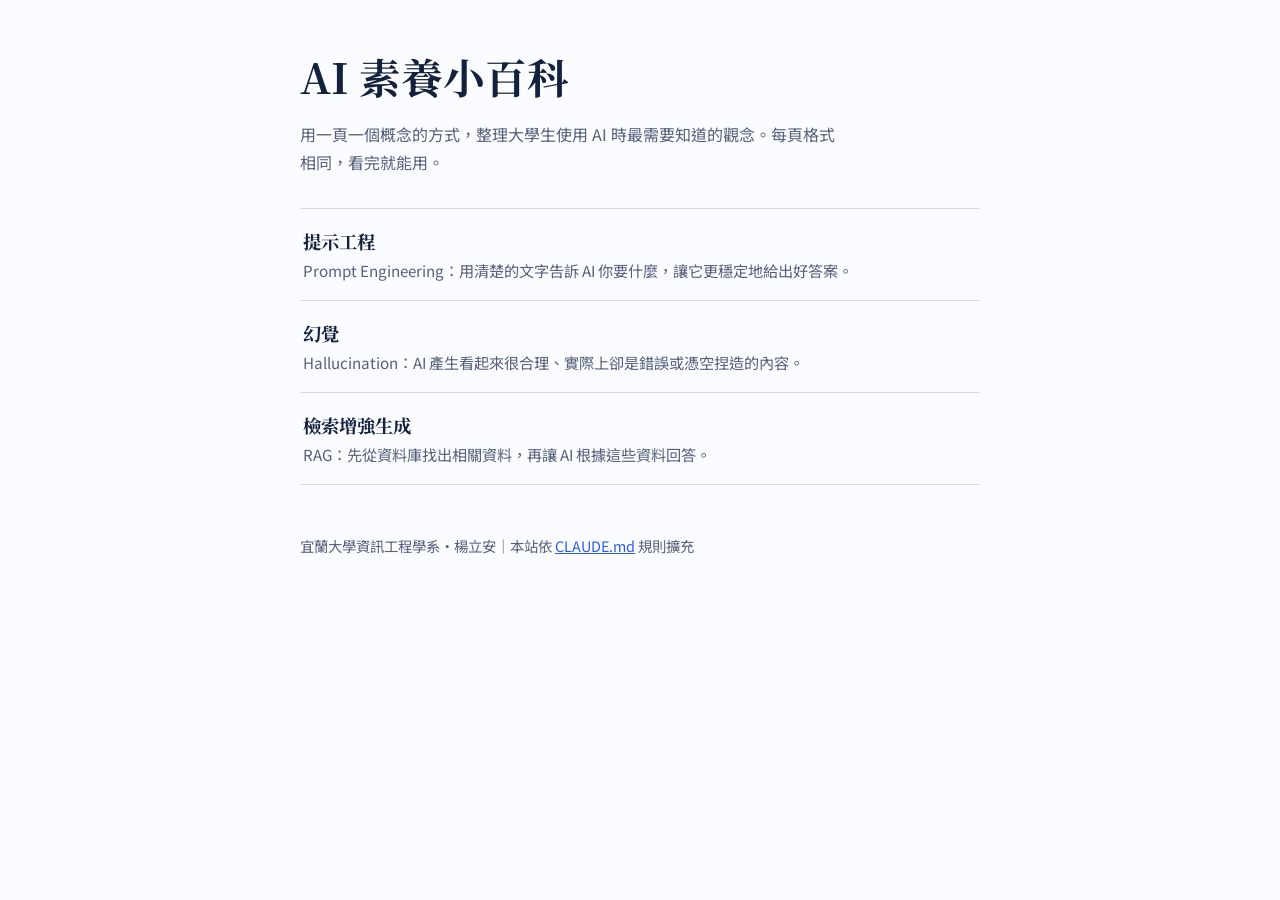
<file: index.html>
<!DOCTYPE html>
<html lang="zh-Hant"><head><meta charset="utf-8"><meta name="viewport" content="width=device-width,initial-scale=1">
<title>AI 素養小百科</title><link rel="preconnect" href="https://fonts.googleapis.com"><link rel="stylesheet" href="https://fonts.googleapis.com/css2?family=Noto+Sans+TC:wght@400;600&family=Noto+Serif+TC:wght@600&display=swap"><link rel="stylesheet" href="assets/style.css"></head>
<body><main>
<header class="hero"><h1>AI 素養小百科</h1>
<p>用一頁一個概念的方式，整理大學生使用 AI 時最需要知道的觀念。每頁格式相同，看完就能用。</p></header>
<ul class="index"><li><a href="pages/prompt-engineering.html"><strong>提示工程</strong><span>Prompt Engineering：用清楚的文字告訴 AI 你要什麼，讓它更穩定地給出好答案。</span></a></li><li><a href="pages/hallucination.html"><strong>幻覺</strong><span>Hallucination：AI 產生看起來很合理、實際上卻是錯誤或憑空捏造的內容。</span></a></li><li><a href="pages/rag.html"><strong>檢索增強生成</strong><span>RAG：先從資料庫找出相關資料，再讓 AI 根據這些資料回答。</span></a></li></ul>
<footer>宜蘭大學資訊工程學系・楊立安｜本站依 <a href="CLAUDE.md">CLAUDE.md</a> 規則擴充</footer>
</main></body></html>
</file>
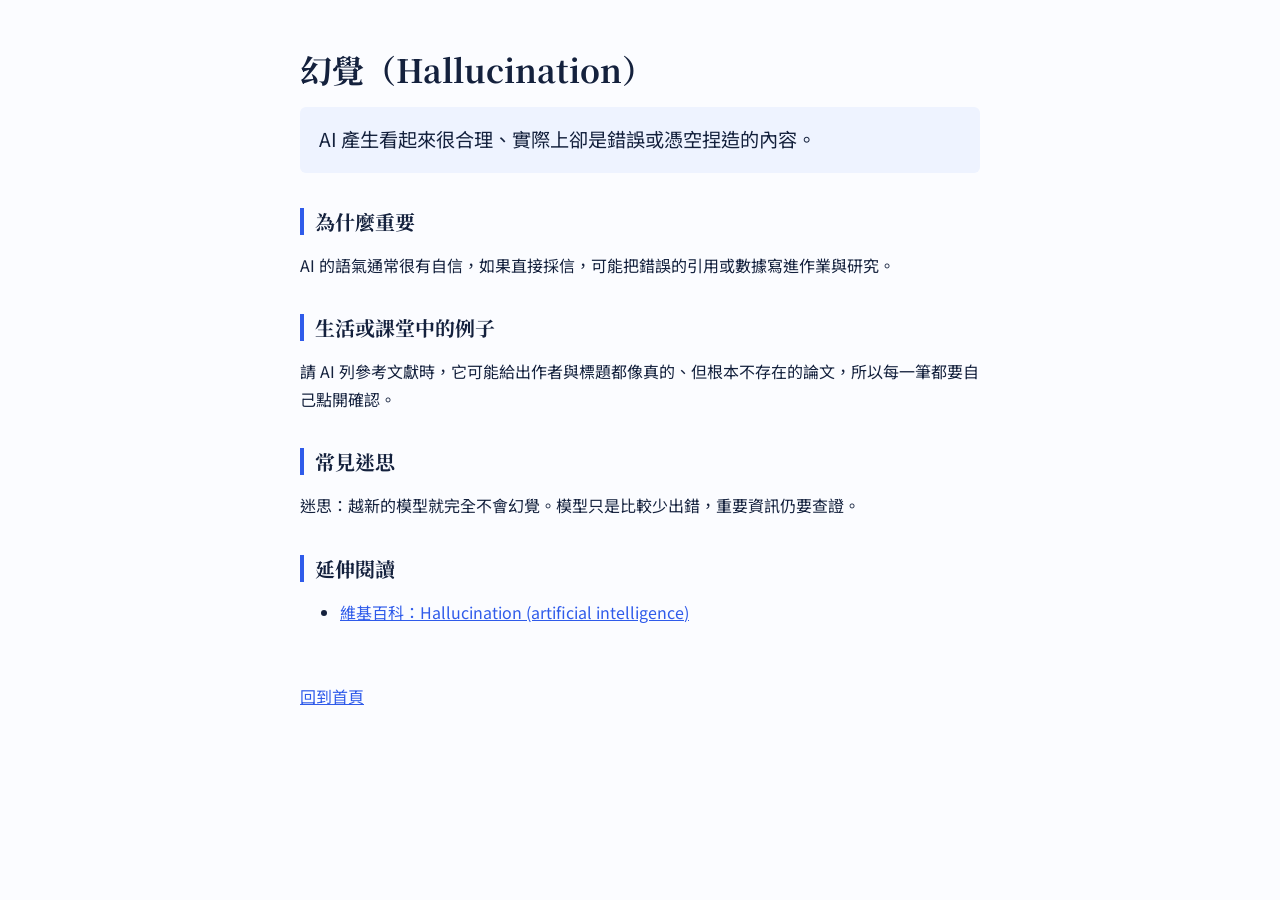
<file: hallucination.html>
<!DOCTYPE html>
<html lang="zh-Hant"><head><meta charset="utf-8"><meta name="viewport" content="width=device-width,initial-scale=1">
<title>幻覺｜AI 素養小百科</title><link rel="preconnect" href="https://fonts.googleapis.com"><link rel="stylesheet" href="https://fonts.googleapis.com/css2?family=Noto+Sans+TC:wght@400;600&family=Noto+Serif+TC:wght@600&display=swap"><link rel="stylesheet" href="../assets/style.css"></head>
<body><main>
<h1>幻覺（Hallucination）</h1>
<p class="definition">AI 產生看起來很合理、實際上卻是錯誤或憑空捏造的內容。</p>
<h2>為什麼重要</h2><p>AI 的語氣通常很有自信，如果直接採信，可能把錯誤的引用或數據寫進作業與研究。</p>
<h2>生活或課堂中的例子</h2><p>請 AI 列參考文獻時，它可能給出作者與標題都像真的、但根本不存在的論文，所以每一筆都要自己點開確認。</p>
<h2>常見迷思</h2><p>迷思：越新的模型就完全不會幻覺。模型只是比較少出錯，重要資訊仍要查證。</p>
<h2>延伸閱讀</h2><ul><li><a href="https://en.wikipedia.org/wiki/Hallucination_(artificial_intelligence)" target="_blank" rel="noopener">維基百科：Hallucination (artificial intelligence)</a></li></ul>
<a class="back" href="../index.html">回到首頁</a>
</main></body></html>
</file>
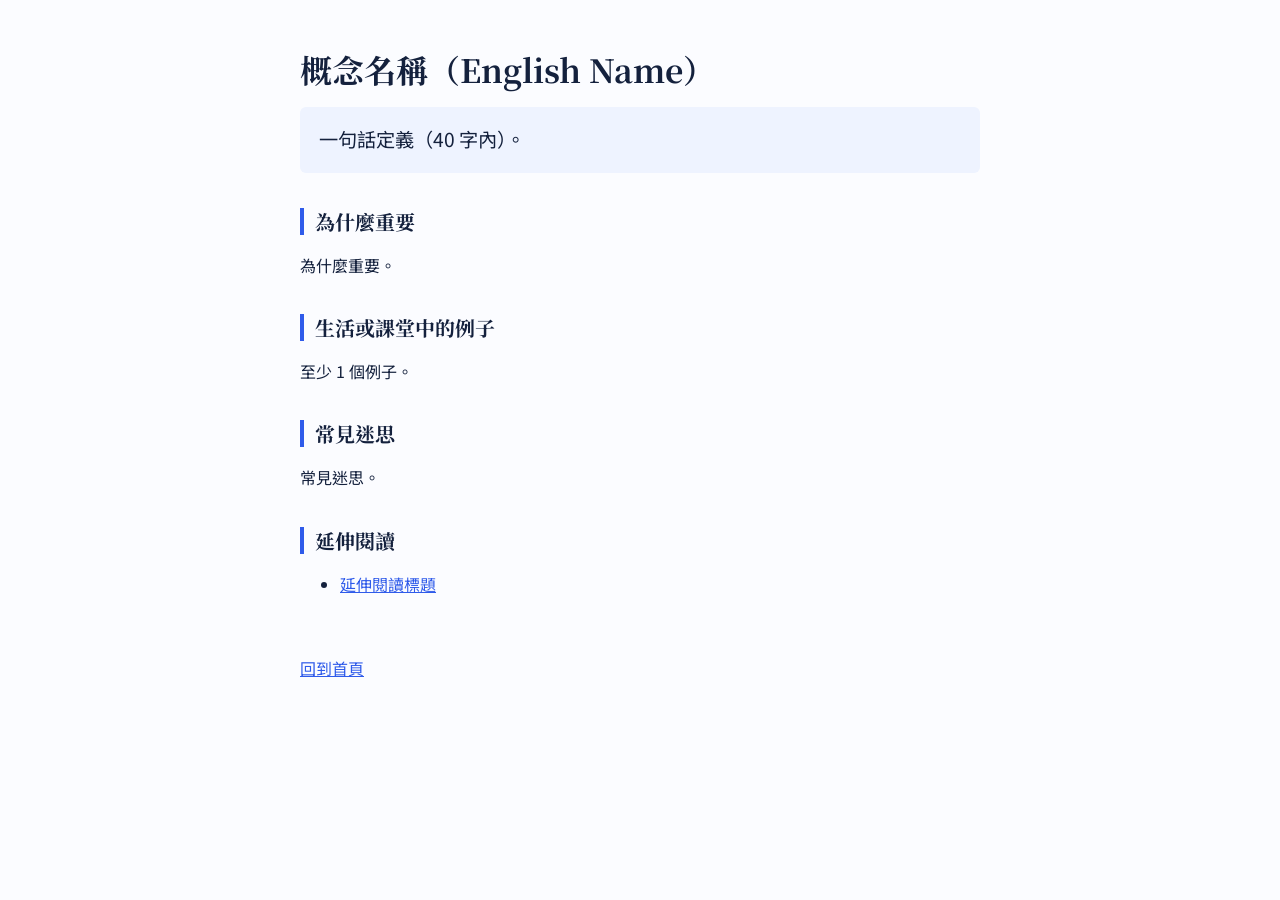
<file: page-template.html>
<!DOCTYPE html>
<html lang="zh-Hant"><head><meta charset="utf-8"><meta name="viewport" content="width=device-width,initial-scale=1">
<title>概念名稱｜AI 素養小百科</title><link rel="preconnect" href="https://fonts.googleapis.com"><link rel="stylesheet" href="https://fonts.googleapis.com/css2?family=Noto+Sans+TC:wght@400;600&family=Noto+Serif+TC:wght@600&display=swap"><link rel="stylesheet" href="../assets/style.css"></head>
<body><main>
<h1>概念名稱（English Name）</h1>
<p class="definition">一句話定義（40 字內）。</p>
<h2>為什麼重要</h2><p>為什麼重要。</p>
<h2>生活或課堂中的例子</h2><p>至少 1 個例子。</p>
<h2>常見迷思</h2><p>常見迷思。</p>
<h2>延伸閱讀</h2><ul><li><a href="https://example.com" target="_blank" rel="noopener">延伸閱讀標題</a></li></ul>
<a class="back" href="../index.html">回到首頁</a>
</main></body></html>
</file>
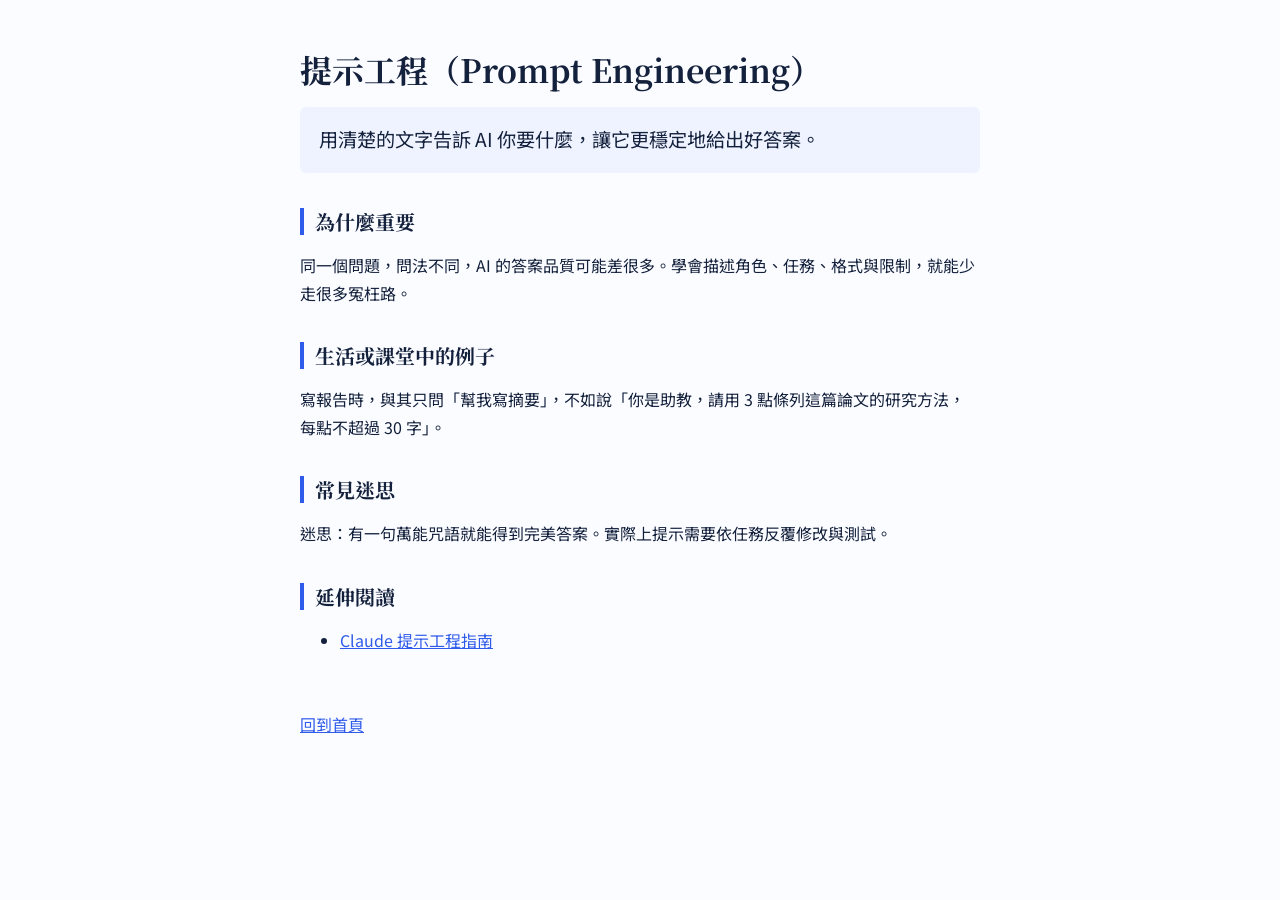
<file: prompt-engineering.html>
<!DOCTYPE html>
<html lang="zh-Hant"><head><meta charset="utf-8"><meta name="viewport" content="width=device-width,initial-scale=1">
<title>提示工程｜AI 素養小百科</title><link rel="preconnect" href="https://fonts.googleapis.com"><link rel="stylesheet" href="https://fonts.googleapis.com/css2?family=Noto+Sans+TC:wght@400;600&family=Noto+Serif+TC:wght@600&display=swap"><link rel="stylesheet" href="../assets/style.css"></head>
<body><main>
<h1>提示工程（Prompt Engineering）</h1>
<p class="definition">用清楚的文字告訴 AI 你要什麼，讓它更穩定地給出好答案。</p>
<h2>為什麼重要</h2><p>同一個問題，問法不同，AI 的答案品質可能差很多。學會描述角色、任務、格式與限制，就能少走很多冤枉路。</p>
<h2>生活或課堂中的例子</h2><p>寫報告時，與其只問「幫我寫摘要」，不如說「你是助教，請用 3 點條列這篇論文的研究方法，每點不超過 30 字」。</p>
<h2>常見迷思</h2><p>迷思：有一句萬能咒語就能得到完美答案。實際上提示需要依任務反覆修改與測試。</p>
<h2>延伸閱讀</h2><ul><li><a href="https://docs.claude.com/en/docs/build-with-claude/prompt-engineering/overview" target="_blank" rel="noopener">Claude 提示工程指南</a></li></ul>
<a class="back" href="../index.html">回到首頁</a>
</main></body></html>
</file>
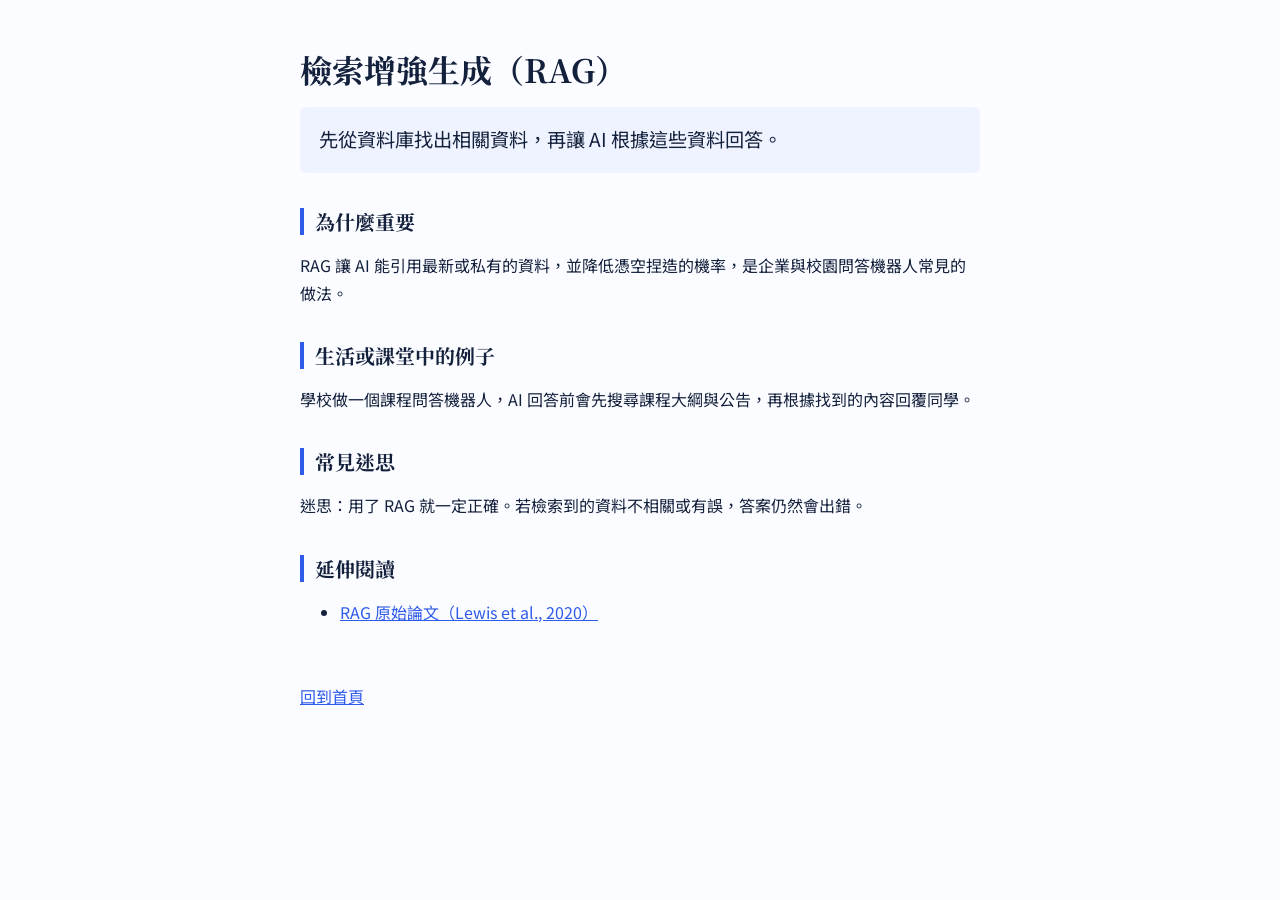
<file: rag.html>
<!DOCTYPE html>
<html lang="zh-Hant"><head><meta charset="utf-8"><meta name="viewport" content="width=device-width,initial-scale=1">
<title>檢索增強生成｜AI 素養小百科</title><link rel="preconnect" href="https://fonts.googleapis.com"><link rel="stylesheet" href="https://fonts.googleapis.com/css2?family=Noto+Sans+TC:wght@400;600&family=Noto+Serif+TC:wght@600&display=swap"><link rel="stylesheet" href="../assets/style.css"></head>
<body><main>
<h1>檢索增強生成（RAG）</h1>
<p class="definition">先從資料庫找出相關資料，再讓 AI 根據這些資料回答。</p>
<h2>為什麼重要</h2><p>RAG 讓 AI 能引用最新或私有的資料，並降低憑空捏造的機率，是企業與校園問答機器人常見的做法。</p>
<h2>生活或課堂中的例子</h2><p>學校做一個課程問答機器人，AI 回答前會先搜尋課程大綱與公告，再根據找到的內容回覆同學。</p>
<h2>常見迷思</h2><p>迷思：用了 RAG 就一定正確。若檢索到的資料不相關或有誤，答案仍然會出錯。</p>
<h2>延伸閱讀</h2><ul><li><a href="https://arxiv.org/abs/2005.11401" target="_blank" rel="noopener">RAG 原始論文（Lewis et al., 2020）</a></li></ul>
<a class="back" href="../index.html">回到首頁</a>
</main></body></html>
</file>
<file: assets/style.css>
:root{--ink:#14213d;--cobalt:#2f5bea;--tint:#eef3ff;--rule:#d5dcec;--bg:#fbfcff;--muted:#56607a}
@media(prefers-color-scheme:dark){:root{--ink:#e8edf9;--cobalt:#8fa9ff;--tint:#1a2440;--rule:#2c3860;--bg:#0f1530;--muted:#a3adc9}}
*{box-sizing:border-box}
body{margin:0;background:var(--bg);color:var(--ink);font:16px/1.75 "Noto Sans TC","PingFang TC","Microsoft JhengHei",system-ui,sans-serif}
main{max-width:720px;margin:0 auto;padding:48px 20px 72px}
h1,h2{font-family:"Noto Serif TC","Songti TC",serif;line-height:1.35}
h1{font-size:2rem;margin:0 0 .5rem}
h2{font-size:1.25rem;margin:2.2rem 0 .5rem;padding-left:.7rem;border-left:4px solid var(--cobalt)}
a{color:var(--cobalt)}a:focus-visible{outline:3px solid var(--cobalt);outline-offset:2px}
.definition{font-size:1.2rem;background:var(--tint);padding:1rem 1.2rem;border-radius:6px;margin:1rem 0}
.back{display:inline-block;margin-top:2.5rem}
.hero p{color:var(--muted);max-width:34em}
.hero h1{font-size:2.6rem}
.index{list-style:none;padding:0;margin:2rem 0}
.index li{border-top:1px solid var(--rule)}
.index li:last-child{border-bottom:1px solid var(--rule)}
.index a{display:block;padding:1rem .2rem;text-decoration:none;color:var(--ink)}
.index a:hover{background:var(--tint)}
.index strong{font-family:"Noto Serif TC",serif;font-size:1.15rem}
.index span{display:block;color:var(--muted);font-size:.95rem}
footer{color:var(--muted);font-size:.9rem;margin-top:3rem}
@media(max-width:480px){h1,.hero h1{font-size:1.7rem}}
</file>
